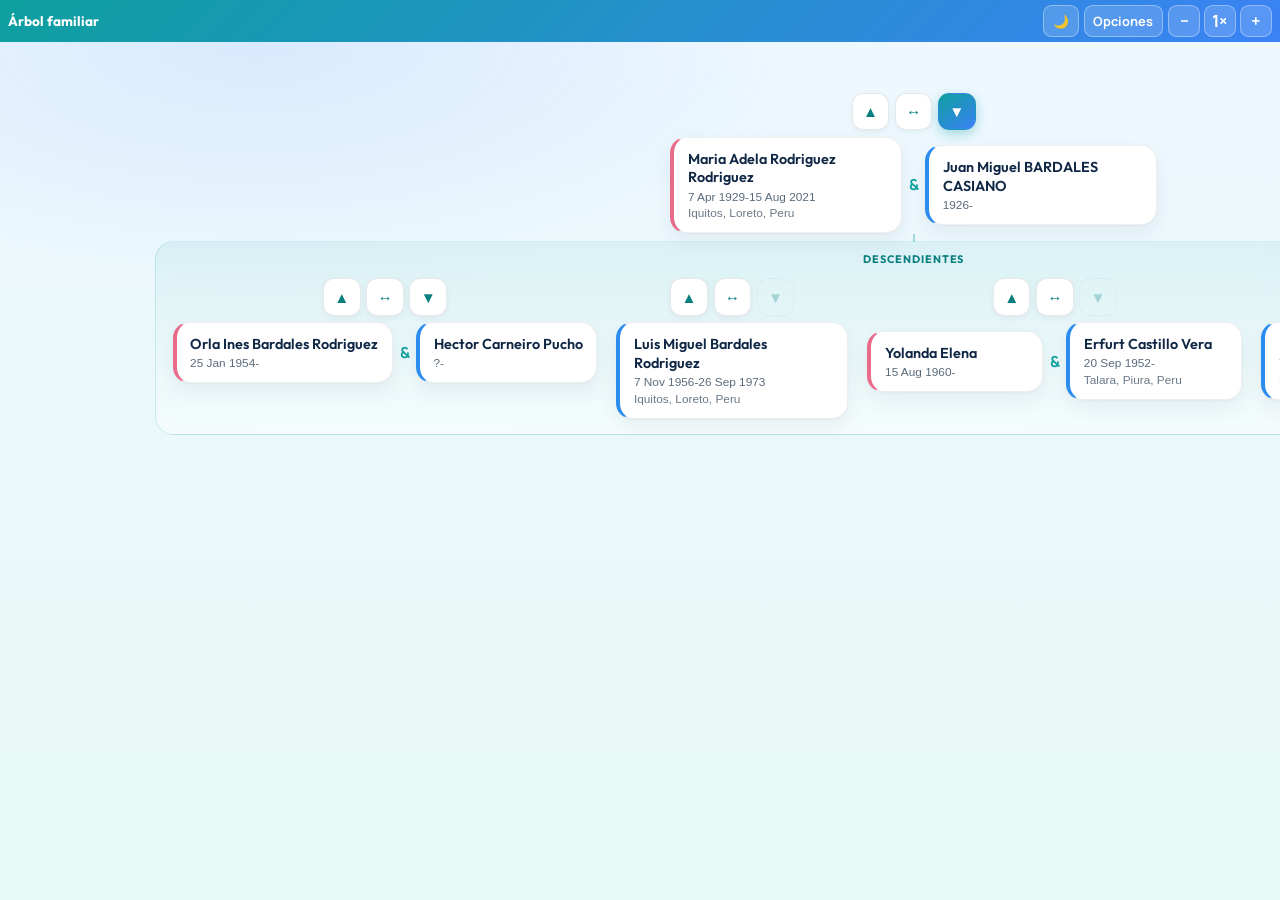
<file: synology-static/index.html>
﻿<!DOCTYPE html><html lang='es'><head><meta charset='utf-8'/><meta http-equiv='refresh' content='0; url=arbol-movil.html'/><title>Familia Rodríguez</title></head><body><a href='arbol-movil.html'>Móvil</a> · <a href='arbol-genealogico.html'>Escritorio</a></body></html>
</file>
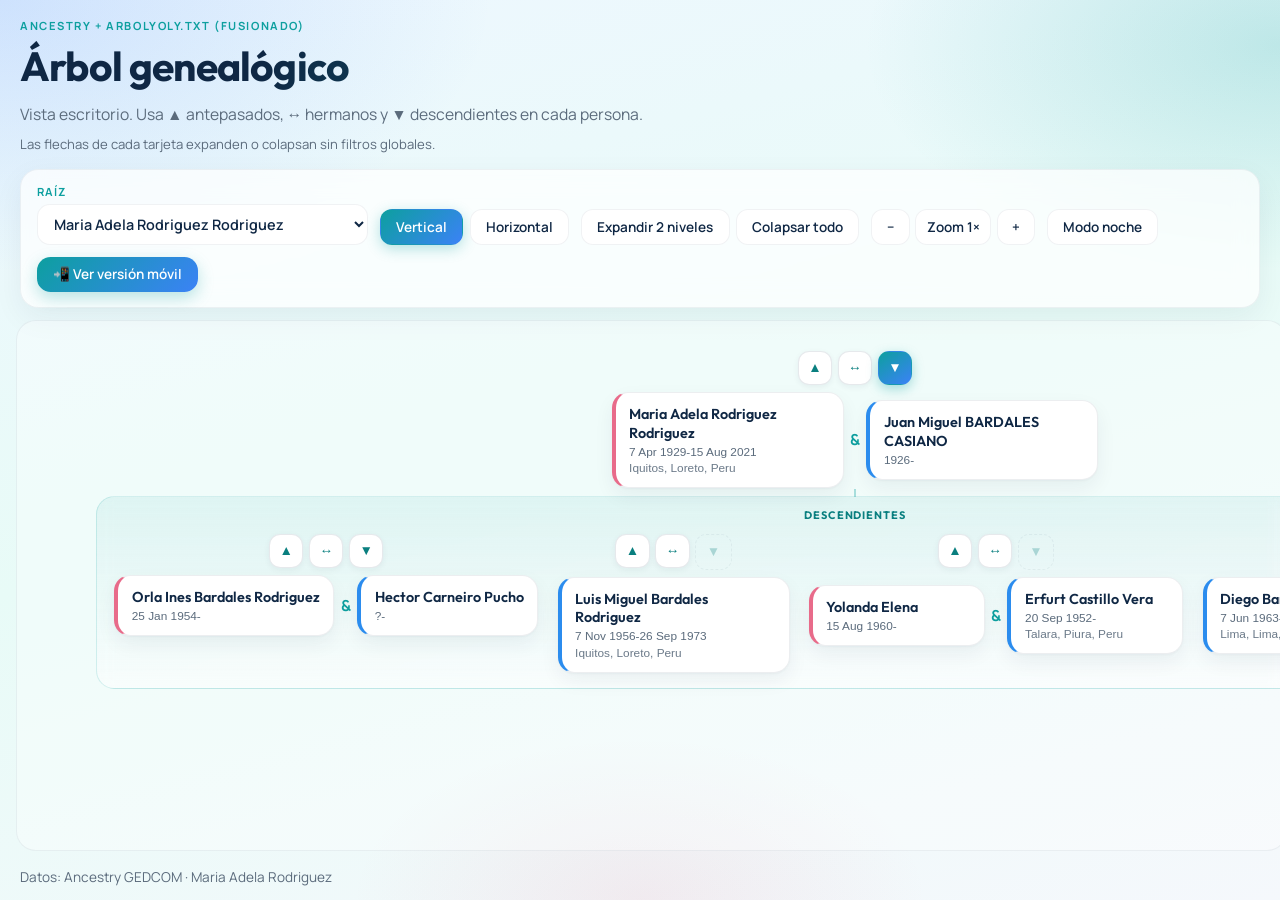
<file: arbol-genealogico.html>
<!DOCTYPE html>
<html lang="es">
<head>
  <meta charset="utf-8" />
  <meta name="viewport" content="width=device-width, initial-scale=1" />
  <title>Árbol genealógico — Escritorio</title>
  <link rel="stylesheet" href="arbol-tree.css" />
  <style>
    :root {
      --ink: #0f2744;
      --muted: #5b6b7c;
      --accent: #0d9f9f;
      --sky: #3b82f6;
      --panel: rgba(255, 255, 255, 0.72);
      --panel-border: rgba(15, 39, 68, 0.06);
      --btn-bg: #fff;
      --scroll-bg: rgba(255, 255, 255, 0.35);
      --page-bg:
        radial-gradient(ellipse 70% 55% at 0% 0%, rgba(59, 130, 246, 0.18), transparent 55%),
        radial-gradient(ellipse 65% 50% at 100% 5%, rgba(13, 159, 159, 0.2), transparent 50%),
        radial-gradient(ellipse 50% 40% at 50% 100%, rgba(232, 107, 138, 0.1), transparent 45%),
        linear-gradient(165deg, #eef7ff 0%, #e8fbf7 48%, #f5f8fc 100%);
      --title-grad: linear-gradient(120deg, #0f2744 20%, #0d9f9f 90%);
    }
    html.night {
      --ink: #e6edf5;
      --muted: #9aa8b8;
      --accent: #5ec8c0;
      --sky: #7aa7e0;
      --panel: rgba(28, 39, 54, 0.88);
      --panel-border: rgba(230, 237, 245, 0.08);
      --btn-bg: #243041;
      --scroll-bg: rgba(16, 24, 34, 0.55);
      --page-bg:
        radial-gradient(ellipse 70% 50% at 0% 0%, rgba(61, 110, 165, 0.22), transparent 55%),
        radial-gradient(ellipse 60% 45% at 100% 0%, rgba(47, 127, 122, 0.18), transparent 50%),
        linear-gradient(165deg, #0f1722 0%, #152032 50%, #101820 100%);
      --title-grad: linear-gradient(120deg, #e6edf5 10%, #5ec8c0 90%);
      color-scheme: dark;
    }
    html, body { height: 100%; }
    body {
      margin: 0;
      color: var(--ink);
      font-family: "Manrope", "Segoe UI", sans-serif;
      background: var(--page-bg);
      background-attachment: fixed;
      min-height: 100vh;
      min-height: 100dvh;
      height: 100vh;
      height: 100dvh;
      display: flex;
      flex-direction: column;
      overflow: hidden;
    }
    header {
      flex: 0 0 auto;
      padding: 1.15rem 1.25rem 0.75rem;
      width: 100%;
      max-width: none;
      box-sizing: border-box;
    }
    .kicker {
      margin: 0 0 .4rem; letter-spacing: .14em; text-transform: uppercase;
      font-size: .7rem; color: var(--accent); font-weight: 700;
    }
    h1 {
      margin: 0;
      font-family: "Outfit", "Manrope", sans-serif;
      font-size: clamp(1.85rem, 4vw, 2.55rem);
      font-weight: 700;
      letter-spacing: -0.02em;
      background: var(--title-grad);
      -webkit-background-clip: text;
      background-clip: text;
      color: transparent;
    }
    .lead { margin: .7rem 0 .5rem; max-width: 40rem; color: var(--muted); line-height: 1.5; font-size: .98rem; }
    .toolbar {
      display: flex; flex-wrap: wrap; gap: .75rem; align-items: end;
      margin-top: 1rem; padding: .9rem 1rem;
      background: var(--panel);
      border: 1px solid var(--panel-border);
      border-radius: 1.15rem;
      backdrop-filter: blur(12px);
      box-shadow: 0 10px 30px rgba(15, 39, 68, 0.06);
    }
    .field {
      display: flex; flex-direction: column; gap: .3rem;
      font-size: .7rem; font-weight: 700; color: var(--accent);
      text-transform: uppercase; letter-spacing: .08em;
    }
    .field select {
      min-width: 16rem; max-width: 24rem; padding: .55rem .75rem;
      border-radius: .8rem; border: 1px solid var(--panel-border);
      background: var(--btn-bg); color: var(--ink); font-size: .9rem;
      text-transform: none; letter-spacing: normal; font-weight: 600;
      font-family: inherit;
    }
    .btn-group { display: flex; flex-wrap: wrap; gap: .4rem; }
    .btn {
      border: 1px solid var(--panel-border); background: var(--btn-bg); color: var(--ink);
      border-radius: .75rem; padding: .5rem .95rem; font-size: .85rem;
      font-weight: 600; cursor: pointer; font-family: inherit;
      transition: background .15s ease, color .15s ease, transform .15s ease;
    }
    .btn:hover { transform: translateY(-1px); border-color: rgba(13, 159, 159, 0.35); }
    .btn.active {
      background: linear-gradient(135deg, var(--accent), var(--sky));
      border-color: transparent; color: #fff;
      box-shadow: 0 4px 14px rgba(13, 159, 159, 0.3);
    }
    main {
      flex: 1 1 auto;
      min-height: 0;
      width: 100%;
      max-width: none;
      margin: 0;
      padding: 0 1rem 0.75rem;
      box-sizing: border-box;
      display: flex;
      flex-direction: column;
    }
    .scroll {
      flex: 1 1 auto;
      min-height: 0;
      width: 100%;
      overflow: auto;
      padding: 1.1rem .65rem 2rem;
      border-radius: 1.25rem;
      background: var(--scroll-bg);
      border: 1px solid var(--panel-border);
      height: 100%;
      position: relative;
      overflow: auto;
    }
    .canvas-sizer { position: relative; min-width: 100%; }
    .canvas {
      transform-origin: top left;
      width: max-content;
      min-width: 100%;
      transition: transform 0.12s ease;
    }
    #tree.interactive-tree {
      min-width: 100%;
      width: max-content;
    }
    .zoom-group { display: inline-flex; align-items: center; gap: .35rem; }
    .zoom-group .btn { min-width: 2.4rem; padding-left: .65rem; padding-right: .65rem; }
    .detail {
      position: sticky; bottom: .85rem; margin: 1rem auto 0; max-width: 42rem;
      padding: 1.15rem 1.3rem; border-radius: 1.15rem;
      background: linear-gradient(160deg, #12304f 0%, #0f2744 100%);
      color: #f4f8fc; box-shadow: 0 18px 44px rgba(15, 39, 68, 0.28);
      display: none; animation: detail-in .28s ease;
    }
    .detail.visible { display: block; }
    .detail .sex { margin: 0; font-size: .7rem; letter-spacing: .12em; text-transform: uppercase; color: #7ee7e0; }
    .detail h2 { margin: .25rem 0 .85rem; font-size: 1.25rem; font-family: "Outfit", sans-serif; font-weight: 600; }
    .detail dl { margin: 0; display: grid; gap: .5rem; }
    .detail dl div { display: grid; grid-template-columns: 9.5rem 1fr; gap: .5rem; }
    .detail dt { color: #94a8bc; font-size: .8rem; }
    .detail dd { margin: 0; font-size: .92rem; }
    .detail-close { float: right; border: 0; background: transparent; color: #c5d4e3; font-size: 1.4rem; cursor: pointer; }
    .detail-actions { display: flex; flex-wrap: wrap; gap: .5rem; margin-top: 1rem; }
    .make-root, .ghost {
      border: 1px solid rgba(126, 231, 224, 0.45); background: transparent; color: #7ee7e0;
      border-radius: .75rem; padding: .45rem .9rem; cursor: pointer; font-size: .85rem; font-weight: 600; font-family: inherit;
    }
    .make-root { background: rgba(13, 159, 159, 0.2); }
    footer {
      flex: 0 0 auto;
      padding: 0.35rem 1.25rem 0.85rem;
      width: 100%;
      max-width: none;
      box-sizing: border-box;
      color: var(--muted);
      font-size: .85rem;
    }
    @keyframes detail-in {
      from { opacity: 0; transform: translateY(8px); }
      to { opacity: 1; transform: translateY(0); }
    }
    @media (max-width: 700px) {
      .field select { min-width: 100%; max-width: 100%; }
      .detail dl div { grid-template-columns: 1fr; gap: .15rem; }
      .toolbar { padding: .75rem; }
    }
  </style>
</head>
<body>
  <header>
    <p class="kicker" id="source">Ancestry</p>
    <h1>Árbol genealógico</h1>
    <p class="lead">Vista escritorio. Usa ▲ antepasados, ↔ hermanos y ▼ descendientes en cada persona.</p>
    <p class="hint-expand">Las flechas de cada tarjeta expanden o colapsan sin filtros globales.</p>
    <div class="toolbar">
      <label class="field">Raíz
        <select id="rootSelect"></select>
      </label>
      <div class="btn-group">
        <button type="button" class="btn active" data-orient="vertical">Vertical</button>
        <button type="button" class="btn" data-orient="horizontal">Horizontal</button>
      </div>
      <div class="btn-group">
        <button type="button" class="btn" id="expandSome">Expandir 2 niveles</button>
        <button type="button" class="btn" id="collapseAll">Colapsar todo</button>
      </div>
      <div class="btn-group zoom-group" title="También: Ctrl + rueda del ratón">
        <button type="button" class="btn" id="zoomOut" aria-label="Alejar">−</button>
        <button type="button" class="btn" id="zoomReset">Zoom 1×</button>
        <button type="button" class="btn" id="zoomIn" aria-label="Acercar">+</button>
      </div>
      <div class="btn-group">
        <button type="button" class="btn" id="nightToggle" aria-pressed="false">Modo noche</button>
      </div>
      <a class="view-switch" href="arbol-movil.html">📲 Ver versión móvil</a>
    </div>
  </header>

  <main>
    <div class="scroll" id="viewport">
      <div class="canvas-sizer" id="canvasSizer">
        <div class="canvas" id="canvas">
          <div id="tree" class="interactive-tree vertical"></div>
        </div>
      </div>
    </div>
    <aside class="detail" id="detail"></aside>
  </main>

  <footer>Datos: Ancestry GEDCOM · Maria Adela Rodriguez</footer>

  <script src="arbol-data.js"></script>
  <script src="arbol-tree.js"></script>
  <script>
    const ui = window.FamilyTreeUI;
    const treeEl = document.getElementById("tree");
    const rootSelect = document.getElementById("rootSelect");
    const detail = document.getElementById("detail");
    const canvas = document.getElementById("canvas");
    const canvasSizer = document.getElementById("canvasSizer");
    const viewport = document.getElementById("viewport");
    let scale = 1;

    document.getElementById("source").textContent = ui.source;
    ui.fillRootSelect(rootSelect);
    ui.expandRootDefaults();
    ui.bindContainer(treeEl);
    ui.renderInto(treeEl);

    function applyZoom() {
      canvas.style.transform = `scale(${scale})`;
      const w = canvas.offsetWidth;
      const h = canvas.offsetHeight;
      canvasSizer.style.width = Math.max(viewport.clientWidth - 8, Math.ceil(w * scale) + 32) + "px";
      canvasSizer.style.height = Math.max(viewport.clientHeight - 8, Math.ceil(h * scale) + 32) + "px";
      const label = scale === 1 ? "Zoom 1×" : `Zoom ${scale.toFixed(2).replace(/\.?0+$/, "")}×`;
      document.getElementById("zoomReset").textContent = label;
    }
    function bumpZoom(delta) {
      scale = Math.min(2.6, Math.max(0.35, +(scale + delta).toFixed(2)));
      applyZoom();
    }
    const _render = ui.renderInto.bind(ui);
    ui.renderInto = (el) => { _render(el); requestAnimationFrame(applyZoom); };
    document.getElementById("zoomIn").onclick = () => bumpZoom(0.15);
    document.getElementById("zoomOut").onclick = () => bumpZoom(-0.15);
    document.getElementById("zoomReset").onclick = () => { scale = 1; applyZoom(); };
    viewport.addEventListener("wheel", (e) => {
      if (!e.ctrlKey && !e.metaKey) return;
      e.preventDefault();
      bumpZoom(e.deltaY > 0 ? -0.1 : 0.1);
    }, { passive: false });
    window.addEventListener("resize", () => applyZoom());
    requestAnimationFrame(applyZoom);

    ui.onDetail((id) => {
      const p = ui.getPerson(id);
      if (!p) return;
      detail.classList.add("visible");
      detail.innerHTML = `
        <button type="button" class="detail-close" aria-label="Cerrar">×</button>
        <p class="sex">${p.sex === "male" ? "Hombre" : p.sex === "female" ? "Mujer" : "—"}</p>
        <h2>${ui.escapeHtml(p.name)}</h2>
        <dl>
          <div><dt>Nacimiento</dt><dd>${ui.escapeHtml(p.birth || "—")}</dd></div>
          <div><dt>Fallecimiento</dt><dd>${ui.escapeHtml(p.death || "—")}</dd></div>
          <div><dt>Lugar de nacimiento</dt><dd>${ui.escapeHtml(p.birthPlace || "—")}</dd></div>
          <div><dt>Lugar de fallecimiento</dt><dd>${ui.escapeHtml(p.deathPlace || "—")}</dd></div>
        </dl>
        <div class="detail-actions">
          <button type="button" class="make-root" data-act="root">Usar como raíz</button>
          <button type="button" class="ghost" data-act="close">Cerrar</button>
        </div>`;
      detail.querySelector(".detail-close").onclick = () => {
        detail.classList.remove("visible");
        ui.selectedId = null;
        ui.renderInto(treeEl);
      };
      detail.querySelector('[data-act="close"]').onclick = () => detail.querySelector(".detail-close").click();
      detail.querySelector('[data-act="root"]').onclick = () => {
        ui.setRoot(p.id, treeEl);
        rootSelect.value = p.id;
        detail.classList.remove("visible");
      };
    });

    rootSelect.addEventListener("change", () => ui.setRoot(rootSelect.value, treeEl));

    document.querySelectorAll("[data-orient]").forEach((btn) => {
      btn.addEventListener("click", () => {
        document.querySelectorAll("[data-orient]").forEach((b) => b.classList.remove("active"));
        btn.classList.add("active");
        ui.setOrientation(btn.dataset.orient, treeEl);
      });
    });

    document.getElementById("expandSome").onclick = () => ui.expandAllVisible(treeEl, 2);
    document.getElementById("collapseAll").onclick = () => ui.collapseAll(treeEl);

    const nightBtn = document.getElementById("nightToggle");
    function applyNight(on) {
      document.documentElement.classList.toggle("night", on);
      nightBtn.classList.toggle("active", on);
      nightBtn.setAttribute("aria-pressed", on ? "true" : "false");
      nightBtn.textContent = on ? "Modo día" : "Modo noche";
      try { localStorage.setItem("familia-arbol-night", on ? "1" : "0"); } catch (_) {}
    }
    nightBtn.onclick = () => applyNight(!document.documentElement.classList.contains("night"));
    try { if (localStorage.getItem("familia-arbol-night") === "1") applyNight(true); } catch (_) {}
  </script>
</body>
</html>
</file>
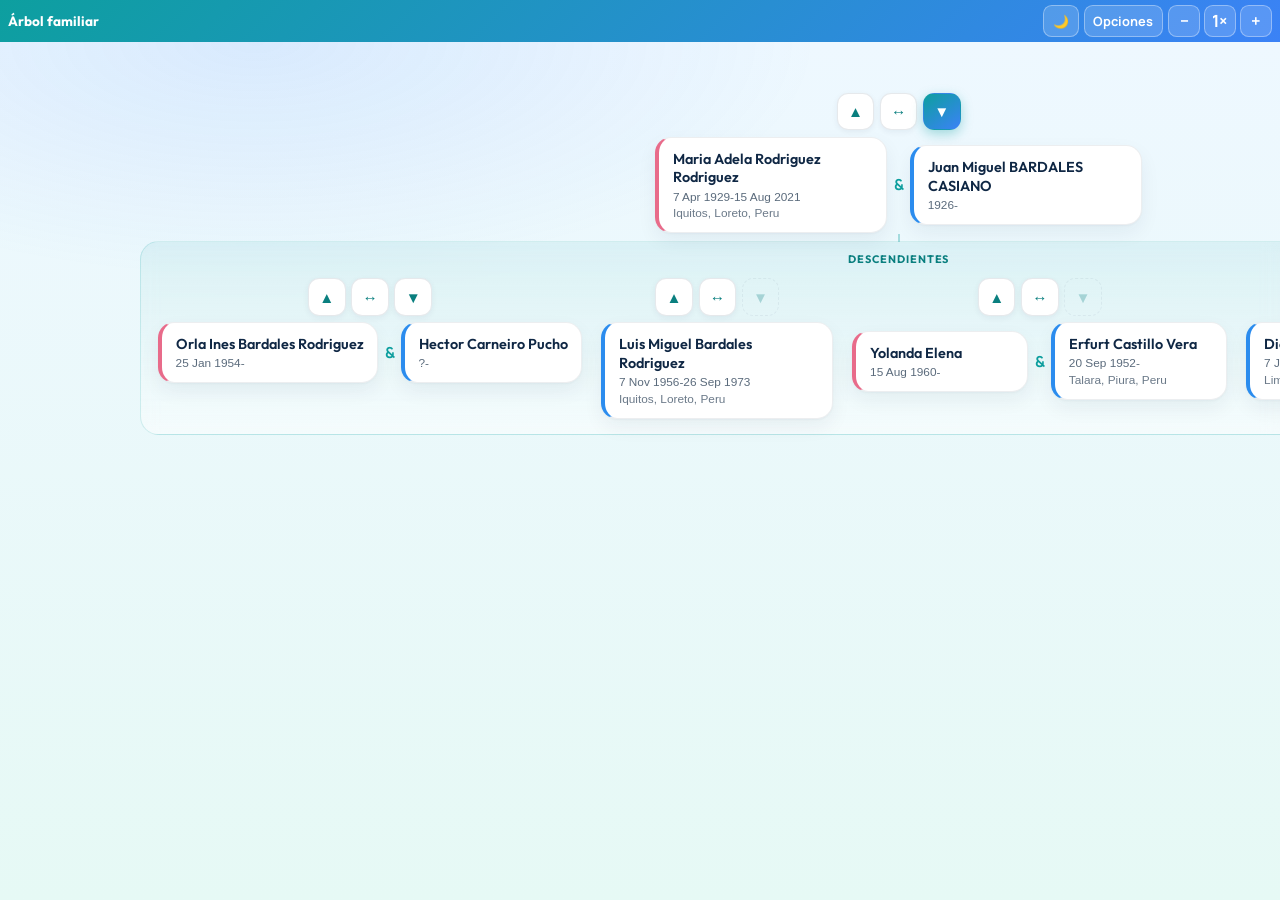
<file: arbol-movil.html>
<!DOCTYPE html>
<html lang="es">
<head>
  <meta charset="utf-8" />
  <meta name="viewport" content="width=device-width, initial-scale=1, viewport-fit=cover, maximum-scale=5" />
  <meta name="theme-color" content="#0d9f9f" />
  <meta name="apple-mobile-web-app-capable" content="yes" />
  <meta name="apple-mobile-web-app-status-bar-style" content="black-translucent" />
  <meta name="apple-mobile-web-app-title" content="Árbol Familiar" />
  <meta name="mobile-web-app-capable" content="yes" />
  <link rel="manifest" href="manifest.webmanifest" />
  <link rel="apple-touch-icon" href="icons/icon-192.svg" />
  <link rel="icon" href="icons/icon-192.svg" type="image/svg+xml" />
  <link rel="stylesheet" href="arbol-tree.css" />
  <title>Árbol móvil — Familia Rodríguez</title>
  <style>
    :root {
      --ink: #0f2744;
      --muted: #5b6b7c;
      --accent: #0d9f9f;
      --sky: #3b82f6;
      --leaf: #7ee7e0;
      --safe-top: env(safe-area-inset-top, 0px);
      --safe-bottom: env(safe-area-inset-bottom, 0px);
      --app-bg: #e8f4f8;
      --chrome-grad: linear-gradient(135deg, #0d9f9f 0%, #3b82f6 100%);
      --panel: rgba(255, 255, 255, 0.98);
      --stage-bg:
        radial-gradient(ellipse 80% 50% at 20% 0%, rgba(59, 130, 246, 0.12), transparent 55%),
        linear-gradient(180deg, #eef8ff 0%, #e6f9f5 100%);
      --dock-bg: rgba(255, 255, 255, 0.94);
      --input-bg: #fff;
    }
    html.night {
      --ink: #e6edf5;
      --muted: #9aa8b8;
      --accent: #5ec8c0;
      --sky: #7aa7e0;
      --leaf: #8fd9d2;
      --app-bg: #0f1722;
      --chrome-grad: linear-gradient(135deg, #1d4f4c 0%, #2a4d73 100%);
      --panel: rgba(28, 39, 54, 0.98);
      --stage-bg:
        radial-gradient(ellipse 80% 50% at 20% 0%, rgba(61, 110, 165, 0.18), transparent 55%),
        linear-gradient(180deg, #121c2a 0%, #152032 100%);
      --dock-bg: rgba(20, 30, 42, 0.96);
      --input-bg: #243041;
      color-scheme: dark;
    }
    * { box-sizing: border-box; -webkit-tap-highlight-color: transparent; }
    html, body {
      margin: 0; height: 100%; overflow: hidden; color: var(--ink);
      font-family: "Manrope", "Segoe UI", sans-serif;
      background: var(--app-bg);
    }
    .app {
      position: relative;
      display: grid;
      /* areas fijas: el stage SIEMPRE recibe 1fr (evita scroll roto en landscape) */
      grid-template-areas:
        "chrome"
        "stage"
        "dock";
      grid-template-rows: auto minmax(0, 1fr) auto;
      height: 100dvh; height: 100vh;
      width: 100%;
      max-width: none;
      padding-top: var(--safe-top);
      box-sizing: border-box;
    }
    .chrome {
      grid-area: chrome;
      background: var(--chrome-grad);
      color: #fff;
      padding: 0.45rem 0.65rem;
      display: flex;
      align-items: center;
      justify-content: space-between;
      gap: 0.5rem;
      min-height: 2.6rem;
    }
    .chrome h1 {
      margin: 0; font-size: 0.95rem;
      font-family: "Outfit", "Manrope", sans-serif; font-weight: 700;
      white-space: nowrap; overflow: hidden; text-overflow: ellipsis;
    }
    .chrome .meta { display: none; }
    .chrome-actions { display: flex; align-items: center; gap: 0.3rem; flex-shrink: 0; }
    .chrome-actions button {
      border: 1px solid rgba(255,255,255,.35); background: rgba(255,255,255,.16);
      color: #fff; border-radius: 0.55rem; min-height: 2rem; padding: 0 .55rem;
      font-weight: 700; font-family: inherit; font-size: 0.8rem;
    }
    .chrome-actions .zoom-btns { display: flex; gap: 0.25rem; }
    .chrome-actions .zoom-btns button { min-width: 2rem; padding: 0; font-size: 1.05rem; }
    .controls {
      display: none;
      position: absolute;
      left: 0; right: 0;
      top: calc(var(--safe-top) + 2.6rem);
      z-index: 30;
      background: var(--panel);
      border-bottom: 1px solid rgba(15, 39, 68, 0.08);
      padding: 0.65rem 0.75rem 0.75rem;
      gap: 0.45rem;
      max-height: min(70dvh, 420px);
      overflow: auto;
      -webkit-overflow-scrolling: touch;
      box-shadow: 0 14px 32px rgba(15,39,68,.16);
    }
    .controls.open { display: grid; }
    html.night .controls { border-bottom-color: rgba(230,237,245,.08); }
    .lbl {
      display: grid; gap: 0.25rem; font-size: 0.65rem; font-weight: 700;
      letter-spacing: 0.08em; text-transform: uppercase; color: var(--accent);
    }
    input[type="search"], select {
      width: 100%; appearance: none; border: 1px solid rgba(15, 39, 68, 0.1);
      border-radius: 0.7rem; padding: 0.55rem 0.75rem; font-size: 0.95rem;
      background: var(--input-bg); color: var(--ink); text-transform: none; letter-spacing: normal;
      font-weight: 600; font-family: inherit;
    }
    .seg { display: grid; grid-template-columns: 1fr 1fr; gap: 0.35rem; }
    .seg.three { grid-template-columns: 1fr 1fr 1fr; }
    .seg button {
      border: 1px solid rgba(15, 39, 68, 0.1); background: var(--input-bg); color: var(--ink);
      border-radius: 0.65rem; padding: 0.45rem 0.3rem; font-size: 0.78rem; font-weight: 600;
      min-height: 2.2rem; font-family: inherit;
    }
    .seg button.active {
      background: linear-gradient(135deg, var(--accent), var(--sky));
      border-color: transparent; color: #fff;
    }
    .switch-row { display: grid; gap: 0.4rem; }
    .view-switch { justify-content: center; text-align: center; width: 100%; }
    .hint { margin: 0; font-size: 0.72rem; color: var(--muted); line-height: 1.3; }
    .stage {
      grid-area: stage;
      overflow: hidden;
      min-height: 0;
      height: 100%;
      position: relative;
      display: flex;
      flex-direction: column;
      background: var(--stage-bg);
    }
    .viewport {
      flex: 1 1 auto;
      min-height: 0;
      width: 100%;
      height: 100%;
      overflow: scroll;
      -webkit-overflow-scrolling: touch;
      overscroll-behavior: contain;
      /* permite pan nativo en X e Y en cualquier orientación */
      touch-action: pan-x pan-y;
      padding: 1rem;
      cursor: grab;
    }
    .viewport.grabbing { cursor: grabbing; }
    .canvas-sizer {
      position: relative;
      min-width: 100%;
      min-height: 100%;
      padding: 2rem; /* margen para poder scrollear “alrededor” del árbol */
    }
    .canvas {
      transform-origin: top left;
      width: max-content;
      min-width: 100%;
      transition: transform 0.15s ease;
    }
    .dock {
      grid-area: dock;
      background: var(--dock-bg); backdrop-filter: blur(12px);
      border-top: 1px solid rgba(15, 39, 68, 0.06);
      padding: 0.25rem 0.35rem calc(0.25rem + var(--safe-bottom));
      display: grid; grid-template-columns: repeat(3, 1fr); gap: 0.2rem;
    }
    html.night .dock { border-top-color: rgba(230,237,245,.08); }
    .dock a, .dock button {
      display: flex; flex-direction: column; align-items: center; justify-content: center; gap: 0.1rem;
      min-height: 2.5rem; border: 0; background: transparent; color: var(--muted);
      text-decoration: none; font-size: 0.62rem; font-weight: 600; border-radius: 0.65rem;
      font-family: inherit;
    }
    .dock a.active, .dock button.active {
      background: rgba(13, 159, 159, 0.12); color: var(--accent);
    }
    .dock .ico { font-size: 1rem; }
    .sheet-backdrop {
      position: fixed; inset: 0; background: rgba(15, 39, 68, 0.4);
      opacity: 0; pointer-events: none; transition: opacity 0.2s ease; z-index: 40;
    }
    .sheet-backdrop.open { opacity: 1; pointer-events: auto; }
    .sheet {
      position: fixed; left: 0; right: 0; bottom: 0; z-index: 50;
      background: linear-gradient(160deg, #12304f 0%, #0f2744 100%);
      color: #f4f8fc; border-radius: 1.25rem 1.25rem 0 0;
      padding: 0.55rem 1rem calc(1.1rem + var(--safe-bottom));
      transform: translateY(110%); transition: transform 0.25s ease;
      max-height: 70dvh; overflow: auto;
    }
    .sheet.open { transform: translateY(0); }
    .sheet-handle {
      width: 2.5rem; height: 0.3rem; border-radius: 999px;
      background: rgba(255, 255, 255, 0.28); margin: 0.2rem auto 0.75rem;
    }
    .sheet .sex { margin: 0; font-size: 0.7rem; letter-spacing: 0.12em; text-transform: uppercase; color: var(--leaf); }
    .sheet h2 { margin: 0.25rem 0 0.8rem; font-size: 1.2rem; font-family: "Outfit", sans-serif; font-weight: 600; }
    .sheet dl { margin: 0; display: grid; gap: 0.55rem; }
    .sheet dl div { display: grid; gap: 0.15rem; }
    .sheet dt { color: #94a8bc; font-size: 0.75rem; }
    .sheet dd { margin: 0; font-size: 0.95rem; }
    .sheet-actions { display: grid; grid-template-columns: 1fr 1fr; gap: 0.5rem; margin-top: 1rem; }
    .sheet-actions button {
      min-height: 2.75rem; border-radius: 0.8rem; border: 1px solid rgba(126, 231, 224, 0.4);
      background: transparent; color: var(--leaf); font-weight: 600; font-family: inherit;
    }
    .sheet-actions button.primary {
      background: linear-gradient(135deg, #0d9f9f, #3b82f6);
      color: #fff; border-color: transparent;
    }
    .interactive-tree .tog { width: 2.35rem; height: 2.35rem; font-size: 0.95rem; }
    .controls-backdrop {
      display: none; position: absolute; inset: 0; z-index: 25;
      background: rgba(15, 39, 68, 0.28);
    }
    .controls-backdrop.open { display: block; }
    @media (orientation: landscape) {
      .chrome { min-height: 2.25rem; padding: 0.3rem 0.5rem; }
      .chrome h1 { font-size: 0.85rem; max-width: 40vw; }
      .dock { display: none; } /* más espacio al árbol en horizontal */
      .app {
        grid-template-areas: "chrome" "stage";
        grid-template-rows: auto minmax(0, 1fr);
      }
      .viewport { padding: 0.4rem 0.45rem 0.75rem; }
      .controls { top: calc(var(--safe-top) + 2.25rem); max-height: 75dvh; }
    }
  </style>
</head>
<body>
  <div class="app">
    <header class="chrome">
      <div>
        <h1>Árbol familiar</h1>
        <p class="meta" id="source">Familia Rodríguez</p>
      </div>
      <div class="chrome-actions">
        <button type="button" id="nightToggle" aria-pressed="false" title="Modo noche">🌙</button>
        <button type="button" id="toggleControls">Opciones</button>
        <div class="zoom-btns">
          <button type="button" id="zoomOut" aria-label="Alejar">−</button>
          <button type="button" id="zoomReset">1×</button>
          <button type="button" id="zoomIn" aria-label="Acercar">+</button>
        </div>
      </div>
    </header>

    <div class="controls-backdrop" id="controlsBackdrop"></div>
    <section class="controls" id="controlsPanel">
      <label class="lbl">Buscar
        <input id="search" type="search" placeholder="Nombre..." enterkeyhint="search" autocomplete="off" />
      </label>
      <label class="lbl">Persona raíz
        <select id="rootSelect"></select>
      </label>
      <div class="seg" id="orientSeg">
        <button type="button" class="active" data-orient="vertical">Vertical</button>
        <button type="button" data-orient="horizontal">Horizontal</button>
      </div>
      <div class="seg three">
        <button type="button" id="expandSome">Expandir</button>
        <button type="button" id="collapseAll">Colapsar</button>
        <button type="button" id="focusSearch">Buscar</button>
      </div>
      <p class="hint">▲ antepasados · ↔ hermanos · ▼ hijos · desliza o arrastra para mover</p>
      <div class="seg">
        <button type="button" id="nightTogglePanel">Modo noche</button>
        <a class="view-switch" href="arbol-genealogico.html" style="min-height:2.2rem;justify-content:center">Escritorio</a>
      </div>
    </section>

    <section class="stage">
      <div class="viewport" id="viewport">
        <div class="canvas-sizer" id="canvasSizer">
          <div class="canvas" id="canvas">
            <div id="tree" class="interactive-tree vertical"></div>
          </div>
        </div>
      </div>
    </section>

    <nav class="dock">
      <button type="button" id="openOptionsDock"><span class="ico">⚙️</span>Opciones</button>
      <a class="active" href="arbol-movil.html"><span class="ico">📲</span>Móvil</a>
      <a href="arbol-genealogico.html"><span class="ico">💻</span>Escritorio</a>
    </nav>
  </div>

  <div class="sheet-backdrop" id="backdrop"></div>
  <aside class="sheet" id="sheet">
    <div class="sheet-handle"></div>
    <div id="sheetBody"></div>
  </aside>

  <script src="arbol-data.js"></script>
  <script src="arbol-tree.js"></script>
  <script>
    const ui = window.FamilyTreeUI;
    const treeEl = document.getElementById("tree");
    const rootSelect = document.getElementById("rootSelect");
    const canvas = document.getElementById("canvas");
    const canvasSizer = document.getElementById("canvasSizer");
    const viewport = document.getElementById("viewport");
    const sheet = document.getElementById("sheet");
    const backdrop = document.getElementById("backdrop");
    const sheetBody = document.getElementById("sheetBody");
    const controlsPanel = document.getElementById("controlsPanel");
    const controlsBackdrop = document.getElementById("controlsBackdrop");
    let scale = 1;

    document.getElementById("source").textContent = ui.source;
    ui.fillRootSelect(rootSelect);
    ui.expandRootDefaults();
    ui.bindContainer(treeEl);
    ui.renderInto(treeEl);

    function applyZoom() {
      canvas.style.transform = `scale(${scale})`;
      // El transform no cambia el layout: agrandamos el contenedor para poder hacer scroll
      const w = Math.max(canvas.scrollWidth, canvas.offsetWidth, treeEl.scrollWidth || 0);
      const h = Math.max(canvas.scrollHeight, canvas.offsetHeight, treeEl.scrollHeight || 0);
      // margen extra para poder desplazar el árbol en cualquier dirección
      const pad = 120;
      canvasSizer.style.width = Math.max(viewport.clientWidth + pad, Math.ceil(w * scale) + pad * 2) + "px";
      canvasSizer.style.height = Math.max(viewport.clientHeight + pad, Math.ceil(h * scale) + pad * 2) + "px";
      const zr = document.getElementById("zoomReset");
      if (zr) zr.textContent = scale === 1 ? "1×" : `${scale.toFixed(1)}×`;
    }

    // Arrastre con un dedo / mouse para panear (además del scroll nativo)
    let pan = null;
    viewport.addEventListener("pointerdown", (e) => {
      if (e.pointerType === "touch" && e.isPrimary === false) return;
      if (e.target.closest("button, a, input, select, .tog, .card")) return;
      pan = {
        id: e.pointerId,
        x: e.clientX,
        y: e.clientY,
        left: viewport.scrollLeft,
        top: viewport.scrollTop,
      };
      viewport.classList.add("grabbing");
      try { viewport.setPointerCapture(e.pointerId); } catch (_) {}
    });
    viewport.addEventListener("pointermove", (e) => {
      if (!pan || e.pointerId !== pan.id) return;
      viewport.scrollLeft = pan.left - (e.clientX - pan.x);
      viewport.scrollTop = pan.top - (e.clientY - pan.y);
    });
    function endPan(e) {
      if (!pan || (e && e.pointerId !== pan.id)) return;
      pan = null;
      viewport.classList.remove("grabbing");
    }
    viewport.addEventListener("pointerup", endPan);
    viewport.addEventListener("pointercancel", endPan);

    function bumpZoom(delta) {
      scale = Math.min(2.4, Math.max(0.4, +(scale + delta).toFixed(2)));
      applyZoom();
    }

    function setControlsOpen(open) {
      controlsPanel.classList.toggle("open", open);
      controlsBackdrop.classList.toggle("open", open);
      const btn = document.getElementById("toggleControls");
      if (btn) btn.textContent = open ? "Cerrar" : "Opciones";
    }

    document.getElementById("toggleControls")?.addEventListener("click", () => {
      setControlsOpen(!controlsPanel.classList.contains("open"));
    });
    document.getElementById("openOptionsDock")?.addEventListener("click", () => setControlsOpen(true));
    controlsBackdrop?.addEventListener("click", () => setControlsOpen(false));

    // Tras render, recalcular área de scroll
    const _render = ui.renderInto.bind(ui);
    ui.renderInto = (el) => { _render(el); requestAnimationFrame(applyZoom); };

    function closeSheet() {
      sheet.classList.remove("open");
      backdrop.classList.remove("open");
      ui.selectedId = null;
      ui.renderInto(treeEl);
    }

    ui.onDetail((id) => {
      const p = ui.getPerson(id);
      if (!p) return;
      sheetBody.innerHTML = `
        <p class="sex">${p.sex === "male" ? "Hombre" : p.sex === "female" ? "Mujer" : "—"}</p>
        <h2>${ui.escapeHtml(p.name)}</h2>
        <dl>
          <div><dt>Nacimiento</dt><dd>${ui.escapeHtml(p.birth || "—")}</dd></div>
          <div><dt>Fallecimiento</dt><dd>${ui.escapeHtml(p.death || "—")}</dd></div>
          <div><dt>Lugar de nacimiento</dt><dd>${ui.escapeHtml(p.birthPlace || "—")}</dd></div>
          <div><dt>Lugar de fallecimiento</dt><dd>${ui.escapeHtml(p.deathPlace || "—")}</dd></div>
        </dl>
        <div class="sheet-actions">
          <button type="button" class="primary" data-act="root">Usar como raíz</button>
          <button type="button" data-act="close">Cerrar</button>
        </div>`;
      sheet.classList.add("open");
      backdrop.classList.add("open");
      sheetBody.querySelector('[data-act="close"]').onclick = closeSheet;
      sheetBody.querySelector('[data-act="root"]').onclick = () => {
        ui.setRoot(p.id, treeEl);
        rootSelect.value = p.id;
        closeSheet();
        viewport.scrollTo({ top: 0, left: 0, behavior: "smooth" });
      };
    });

    backdrop.addEventListener("click", closeSheet);
    rootSelect.addEventListener("change", () => {
      ui.setRoot(rootSelect.value, treeEl);
      viewport.scrollTo({ top: 0, left: 0 });
      setControlsOpen(false);
    });

    document.querySelectorAll("[data-orient]").forEach((btn) => {
      btn.addEventListener("click", () => {
        document.querySelectorAll("[data-orient]").forEach((b) => b.classList.remove("active"));
        btn.classList.add("active");
        ui.setOrientation(btn.dataset.orient, treeEl);
        setControlsOpen(false);
      });
    });

    document.getElementById("expandSome").onclick = () => { ui.expandAllVisible(treeEl, 2); setControlsOpen(false); };
    document.getElementById("collapseAll").onclick = () => { ui.collapseAll(treeEl); setControlsOpen(false); };
    document.getElementById("zoomIn").onclick = () => bumpZoom(0.15);
    document.getElementById("zoomOut").onclick = () => bumpZoom(-0.15);
    document.getElementById("zoomReset").onclick = () => { scale = 1; applyZoom(); };
    document.getElementById("focusSearch").onclick = () => {
      setControlsOpen(true);
      setTimeout(() => document.getElementById("search").focus(), 50);
    };
    window.addEventListener("orientationchange", () => {
      setControlsOpen(false);
      setTimeout(applyZoom, 300);
    });
    window.addEventListener("resize", () => applyZoom());
    requestAnimationFrame(applyZoom);

    const nightBtn = document.getElementById("nightToggle");
    const themeMeta = document.querySelector('meta[name="theme-color"]');
    function syncNightButtons(on) {
      nightBtn.setAttribute("aria-pressed", on ? "true" : "false");
      nightBtn.textContent = on ? "☀️" : "🌙";
      const panelBtn = document.getElementById("nightTogglePanel");
      if (panelBtn) panelBtn.textContent = on ? "Modo día" : "Modo noche";
    }
    function applyNight(on) {
      document.documentElement.classList.toggle("night", on);
      syncNightButtons(on);
      if (themeMeta) themeMeta.setAttribute("content", on ? "#152032" : "#0d9f9f");
      try { localStorage.setItem("familia-arbol-night", on ? "1" : "0"); } catch (_) {}
    }
    nightBtn.onclick = () => applyNight(!document.documentElement.classList.contains("night"));
    document.getElementById("nightTogglePanel")?.addEventListener("click", () => {
      applyNight(!document.documentElement.classList.contains("night"));
    });
    try { if (localStorage.getItem("familia-arbol-night") === "1") applyNight(true); } catch (_) {}

    const search = document.getElementById("search");
    search.addEventListener("input", () => {
      const q = search.value.trim().toLowerCase();
      [...rootSelect.options].forEach((o) => {
        o.hidden = q.length > 1 && !o.textContent.toLowerCase().includes(q);
      });
    });
    search.addEventListener("keydown", (e) => {
      if (e.key !== "Enter") return;
      const q = search.value.trim().toLowerCase();
      const hit = [...rootSelect.options].find((o) => !o.hidden && o.textContent.toLowerCase().includes(q));
      if (!hit) return;
      rootSelect.value = hit.value;
      ui.setRoot(hit.value, treeEl);
      [...rootSelect.options].forEach((o) => { o.hidden = false; });
    });

    // Pinch zoom
    let pinchStartDist = 0, pinchStartScale = 1;
    viewport.addEventListener("touchstart", (e) => {
      if (e.touches.length === 2) {
        const [a, b] = e.touches;
        pinchStartDist = Math.hypot(a.clientX - b.clientX, a.clientY - b.clientY);
        pinchStartScale = scale;
      }
    }, { passive: true });
    viewport.addEventListener("touchmove", (e) => {
      if (e.touches.length === 2 && pinchStartDist > 0) {
        const [a, b] = e.touches;
        const dist = Math.hypot(a.clientX - b.clientX, a.clientY - b.clientY);
        scale = Math.min(2.2, Math.max(0.45, +(pinchStartScale * (dist / pinchStartDist)).toFixed(2)));
        applyZoom();
      }
    }, { passive: true });
    viewport.addEventListener("touchend", () => { pinchStartDist = 0; }, { passive: true });

    if ("serviceWorker" in navigator) {
      navigator.serviceWorker.register("./sw.js").catch(() => {});
    }
  </script>
</body>
</html>
</file>
<file: arbol-tree.css>
/* Shared interactive tree — modern fresh palette */
@import url("https://fonts.googleapis.com/css2?family=Manrope:wght@400;500;600;700&family=Outfit:wght@500;600;700&display=swap");

.interactive-tree {
  --ink: #0f2744;
  --muted: #5b6b7c;
  --accent: #0d9f9f;
  --accent-deep: #0a7f7f;
  --sky: #3b82f6;
  --male: #2b8cee;
  --female: #e86b8a;
  --line: rgba(13, 159, 159, 0.32);
  --surface: #ffffff;
  font-family: "Manrope", "Segoe UI", sans-serif;
  padding: 0.5rem;
  width: max-content;
  min-width: 100%;
}

.person-unit {
  display: flex;
  flex-direction: column;
  align-items: center;
  gap: 0.5rem;
  margin: 0.3rem;
}

.interactive-tree.horizontal .person-unit {
  flex-direction: row;
  align-items: center;
  gap: 0.7rem;
}

.interactive-tree.horizontal .branch-panel.ancestors,
.interactive-tree.horizontal .branch-panel.descendants,
.interactive-tree.horizontal .branch-panel.siblings {
  flex-direction: column;
}

.mid {
  display: flex;
  flex-direction: column;
  align-items: center;
  gap: 0.4rem;
  z-index: 1;
}

.toggles {
  display: flex;
  gap: 0.35rem;
  justify-content: center;
}

.tog {
  width: 2.15rem;
  height: 2.15rem;
  border-radius: 0.7rem;
  border: 1px solid rgba(15, 39, 68, 0.1);
  background: #fff;
  color: var(--accent-deep);
  font-size: 0.85rem;
  font-weight: 700;
  cursor: pointer;
  line-height: 1;
  display: inline-flex;
  align-items: center;
  justify-content: center;
  box-shadow: 0 2px 6px rgba(15, 39, 68, 0.06);
  transition: background 0.18s ease, color 0.18s ease, transform 0.18s ease;
}

.tog:hover {
  transform: translateY(-1px);
  border-color: rgba(13, 159, 159, 0.35);
}

.tog.on {
  background: linear-gradient(145deg, var(--accent), var(--sky));
  border-color: transparent;
  color: #fff;
  box-shadow: 0 4px 12px rgba(13, 159, 159, 0.35);
}

.tog.disabled {
  opacity: 0.28;
  border: 1px dashed rgba(15, 39, 68, 0.2);
  width: 2.15rem;
  height: 2.15rem;
  border-radius: 0.7rem;
  display: inline-flex;
  align-items: center;
  justify-content: center;
  font-size: 0.85rem;
  background: transparent;
  box-shadow: none;
}

.pair {
  display: flex;
  flex-wrap: wrap;
  align-items: center;
  justify-content: center;
  gap: 0.4rem;
}

.amp {
  font-weight: 700;
  color: var(--accent);
  font-size: 0.95rem;
}

.card {
  display: flex;
  flex-direction: column;
  gap: 0.15rem;
  min-width: 11rem;
  max-width: 14.5rem;
  text-align: left;
  border: 1px solid rgba(15, 39, 68, 0.08);
  border-left: 4px solid #94a3b8;
  border-radius: 1rem;
  padding: 0.75rem 0.85rem;
  background: var(--surface);
  cursor: pointer;
  box-shadow:
    0 1px 2px rgba(15, 39, 68, 0.04),
    0 8px 20px rgba(15, 39, 68, 0.06);
  transition: transform 0.18s ease, box-shadow 0.18s ease;
}

.card:hover {
  transform: translateY(-2px);
  box-shadow:
    0 4px 10px rgba(15, 39, 68, 0.06),
    0 14px 28px rgba(13, 159, 159, 0.12);
}

.card.male { border-left-color: var(--male); }
.card.female { border-left-color: var(--female); }
.card.selected {
  outline: 2px solid var(--accent);
  outline-offset: 2px;
  background: #f0fffe;
}
.card.compact { min-width: 9.5rem; max-width: 12rem; padding: 0.55rem 0.65rem; }

.name {
  font-family: "Outfit", "Manrope", sans-serif;
  font-weight: 600;
  font-size: 0.9rem;
  line-height: 1.3;
  color: var(--ink);
}
.years, .place { font-size: 0.74rem; color: var(--muted); }
.place { font-style: normal; opacity: 0.9; }

.branch-panel {
  display: flex;
  flex-direction: column;
  align-items: center;
  gap: 0.45rem;
  padding: 0.65rem 0.75rem;
  border: 1px solid rgba(15, 39, 68, 0.06);
  border-radius: 1.15rem;
  background: rgba(255, 255, 255, 0.55);
  backdrop-filter: blur(8px);
  position: relative;
}

.branch-panel.ancestors {
  background: linear-gradient(180deg, rgba(59, 130, 246, 0.08), rgba(255, 255, 255, 0.5));
  border-color: rgba(59, 130, 246, 0.16);
}

.branch-panel.descendants {
  background: linear-gradient(180deg, rgba(13, 159, 159, 0.08), rgba(255, 255, 255, 0.5));
  border-color: rgba(13, 159, 159, 0.16);
}

.branch-panel.siblings {
  background: linear-gradient(180deg, rgba(232, 107, 138, 0.07), rgba(255, 255, 255, 0.5));
  border-color: rgba(232, 107, 138, 0.14);
}

.branch-panel::before {
  content: "";
  position: absolute;
  background: var(--line);
}

.interactive-tree.vertical .branch-panel.ancestors::before,
.interactive-tree.vertical .branch-panel.descendants::before,
.interactive-tree.vertical .branch-panel.siblings::before {
  left: 50%;
  width: 2px;
  height: 0.5rem;
  transform: translateX(-50%);
}

.interactive-tree.vertical .branch-panel.ancestors::before { bottom: -0.5rem; }
.interactive-tree.vertical .branch-panel.descendants::before { top: -0.5rem; }
.interactive-tree.vertical .branch-panel.siblings::before { display: none; }

.branch-label {
  font-family: "Outfit", sans-serif;
  font-size: 0.68rem;
  font-weight: 700;
  letter-spacing: 0.08em;
  text-transform: uppercase;
  color: var(--accent-deep);
}

.branch-panel.ancestors .branch-label { color: #2563eb; }
.branch-panel.descendants .branch-label { color: var(--accent-deep); }
.branch-panel.siblings .branch-label { color: #db5a78; }

.branch-row {
  display: flex;
  flex-wrap: wrap;
  justify-content: center;
  gap: 0.6rem;
  align-items: flex-start;
}

.view-switch {
  display: inline-flex;
  align-items: center;
  gap: 0.4rem;
  border: 0;
  background: linear-gradient(135deg, var(--accent), var(--sky));
  color: #fff !important;
  border-radius: 0.85rem;
  padding: 0.55rem 1rem;
  font-size: 0.85rem;
  font-weight: 600;
  font-family: "Manrope", sans-serif;
  text-decoration: none !important;
  white-space: nowrap;
  box-shadow: 0 6px 16px rgba(13, 159, 159, 0.28);
  transition: transform 0.18s ease, filter 0.18s ease;
}

.view-switch:hover {
  filter: brightness(1.05);
  transform: translateY(-1px);
}

.hint-expand {
  font-size: 0.82rem;
  color: var(--muted);
  margin: 0.35rem 0 0;
  line-height: 1.4;
}

/* ===== Modo noche (paleta suave, bajo contraste agresivo) ===== */
html.night .interactive-tree {
  --ink: #e6edf5;
  --muted: #9aa8b8;
  --accent: #5ec8c0;
  --accent-deep: #7dd3cc;
  --sky: #7aa7e0;
  --male: #6eb6ef;
  --female: #e39aab;
  --line: rgba(126, 211, 204, 0.35);
  --surface: #1c2736;
}

html.night .card {
  background: var(--surface);
  border-color: rgba(230, 237, 245, 0.08);
  box-shadow: 0 4px 16px rgba(0, 0, 0, 0.28);
}

html.night .card:hover {
  box-shadow: 0 8px 22px rgba(0, 0, 0, 0.35);
}

html.night .card.selected {
  background: #243447;
  outline-color: var(--accent);
}

html.night .tog {
  background: #243041;
  border-color: rgba(230, 237, 245, 0.12);
  color: var(--accent-deep);
  box-shadow: none;
}

html.night .tog.on {
  background: linear-gradient(145deg, #2f7f7a, #3d6ea5);
  color: #f3f8fc;
}

html.night .branch-panel {
  background: rgba(28, 39, 54, 0.72);
  border-color: rgba(230, 237, 245, 0.08);
}

html.night .branch-panel.ancestors {
  background: linear-gradient(180deg, rgba(90, 140, 200, 0.14), rgba(28, 39, 54, 0.7));
  border-color: rgba(122, 167, 224, 0.22);
}

html.night .branch-panel.descendants {
  background: linear-gradient(180deg, rgba(94, 200, 192, 0.12), rgba(28, 39, 54, 0.7));
  border-color: rgba(94, 200, 192, 0.2);
}

html.night .branch-panel.siblings {
  background: linear-gradient(180deg, rgba(227, 154, 171, 0.1), rgba(28, 39, 54, 0.7));
  border-color: rgba(227, 154, 171, 0.18);
}

html.night .branch-panel.ancestors .branch-label { color: #9ec0ef; }
html.night .branch-panel.descendants .branch-label { color: #8fd9d2; }
html.night .branch-panel.siblings .branch-label { color: #e9b0bd; }

html.night .view-switch {
  background: linear-gradient(135deg, #2f7f7a, #3d6ea5);
  box-shadow: 0 6px 16px rgba(0, 0, 0, 0.35);
}
</file>
